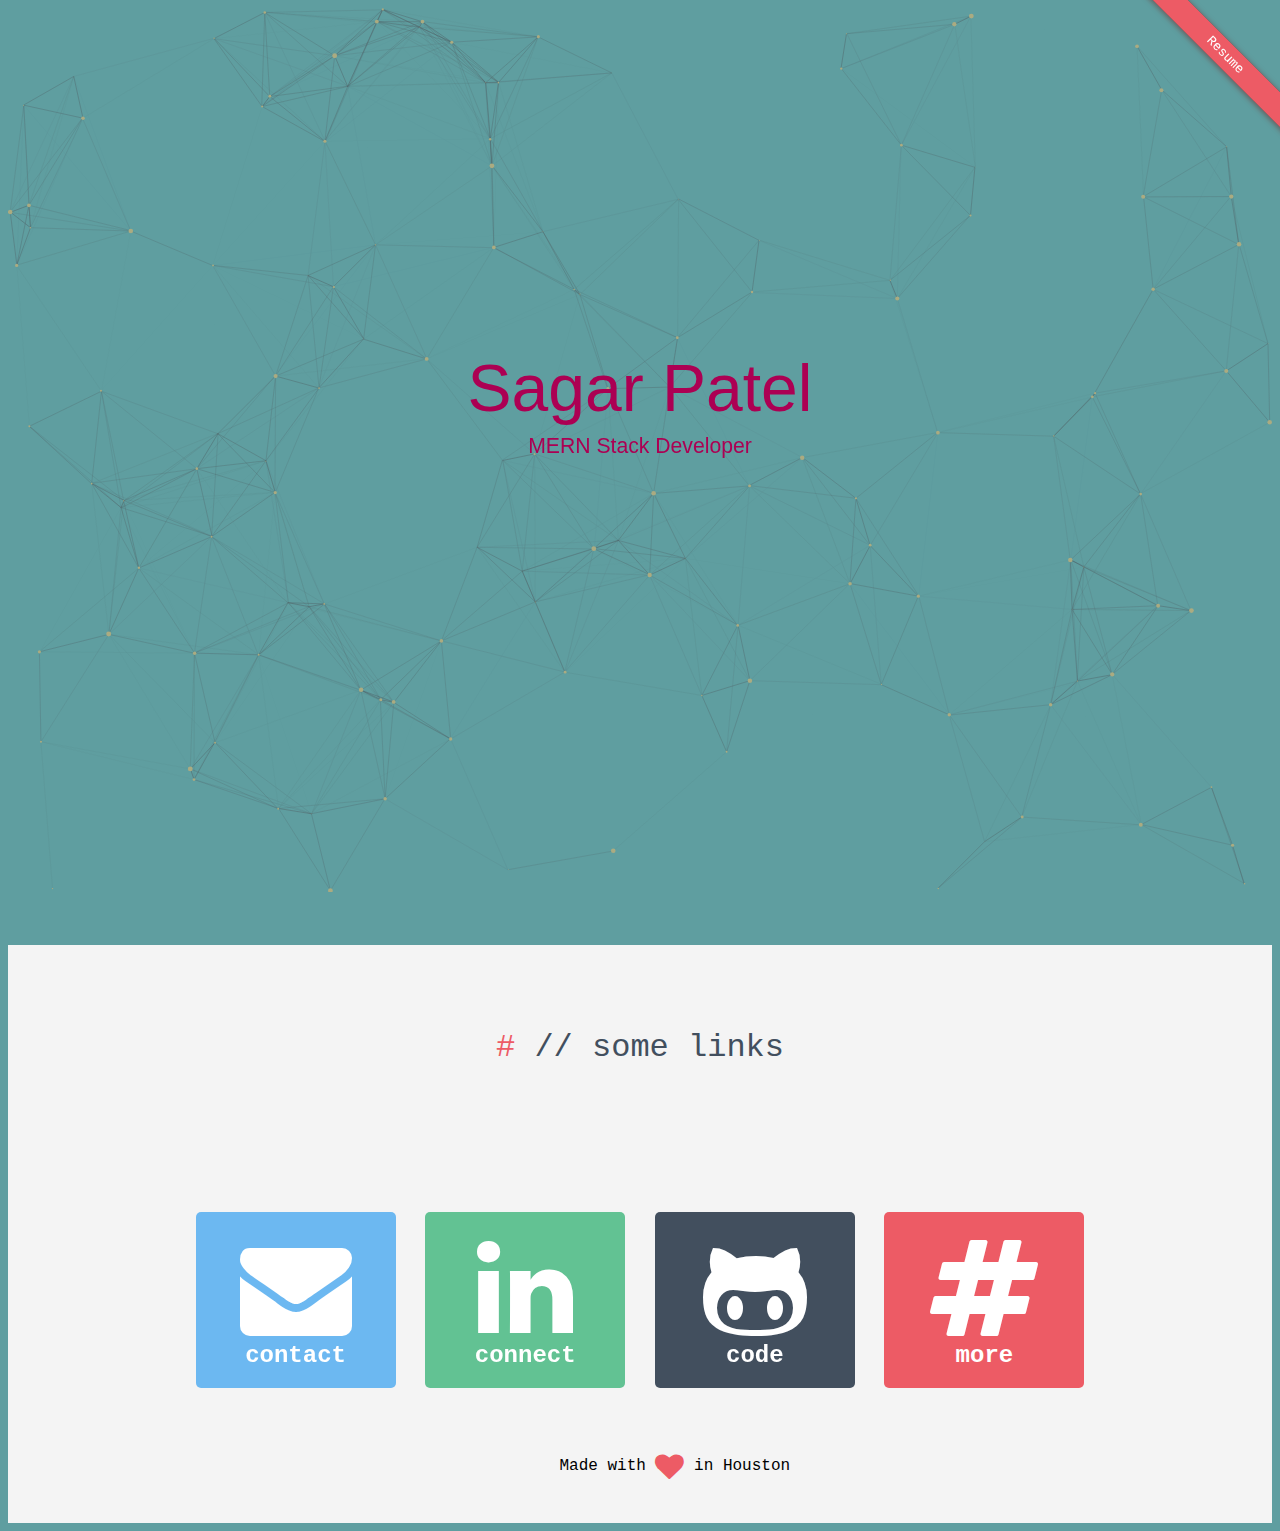
<file: index.html>
<html>
<head>
<title>sagar</title>
<link href="bower_components/font-awesome/css/font-awesome.css" rel="stylesheet">
<link rel="stylesheet" type="text/css" href="css/default.css" />
<link rel="stylesheet" type="text/css" href="css/animate.css" />
<link rel="stylesheet" type="text/css" href="css/style.css" />
<!--<style>body { background-color: #1d1d30; }</style>-->
<style>body { background-color: cadetblue; }</style>
</head>
<body>

<div class="container">

                  <header class="clearfix">
                        <h1 class="wow fadeInDown" data-wow-duration="0.6s" data-wow-delay="0.1s">Sagar Patel</h1>
                        <h2 class="wow fadeInDown" data-wow-duration="0.6s" data-wow-delay="0.2s">MERN Stack Developer</h2>
                  </header>
                  <section id="yolo">
                  <div id="particles-js"></div>
                  </section>
                  <script src="https://ajax.googleapis.com/ajax/libs/jquery/1.9.1/jquery.min.js"></script>
                              <script src="js/main.min.js"></script>
                                 <script>
                                 particlesJS('particles-js', {
                                 particles: {
                                 color: '#abab81',
                                 shape: 'circle',
                                 opacity: 1,
                                 size: 2.5,
                                 size_random: true,
                                 nb: 100,
                                 line_linked: {
                                 enable_auto: true,
                                 distance: 340,
                                 color: '#4f5b60',
                                 opacity: 0.5,
                                 width: 1,
                                 condensed_mode: {
                                    enable: false,
                                    rotateX: 600,
                                    rotateY: 600
                                    }
                                    },
                                    anim: {
                                       enable: true,
                                    scriptpeed: 1.5
                          }
                      },
                      interactivity: {
                          enable: true,
                          mouse: {
                              distance: 100
                          },
                          detect_on: 'canvas',
                          mode: 'grab'
                      },
                      retina_detect: true
                  });
                              </script>

</div>
<div class="c1">
  <h5># <span class="comment">// Some Links</span></h5>

      <div class="social">
        <div class="box-container">
          <div class="box box-flip contact">
            <a href="mailto:spatsagar@gmail.com" class="front">
              <i class="fa fa-envelope"></i>
              <h3>Contact</h3>
            </a>
            <a href="https://www.google.com" target="_blank" class="back"><i class="fa fa-facebook"></i></a>
          </div>

          <div class="box box-flip connect">
            <a href="https://www.linkedin.com/in/sagar-patel-a0124a160/" target="_blank" class="front">
              <i class="fa fa-linkedin"></i>
              <h3>Connect</h3>
            </a>
            <a href="https://www.google.com" target="_blank" class="back"><i class="fa fa-twitter"></i></a>
          </div>
        </div>

        <div class="box-container">
          <div class="box box-flip critique">
            <a href="https://www.google.com" target="_blank" class="front">
              <i class="fa fa-github-alt"></i>
              <h3>Code</h3>
            </a>
            <a href="https://www.google.com" target="_blank" class="back"><i class="fa fa-instagram"></i>
            <h3>instagram</h3></a>
          </div>

          <a href="#" target="_blank" id="create" class="box create">
            <i class="fa fa-hashtag"></i>
            <h3>More</h3>
          </a>
        </div>
      </div>


      <div class="footer">
        Made with <i class="fa fa-heart"></i> in <span class="big-sf">Houston</span><span class="small-sf">NY</span>
      </div>

      <div class="banner"><a href="Resume/index.html" class="resume">Resume</a></div>

      <!-- <a href="Resume/index.html" class="resume">my resume</a> -->

      <script src="js/main.js"></script>
</div>


</body>
</html>
</file>
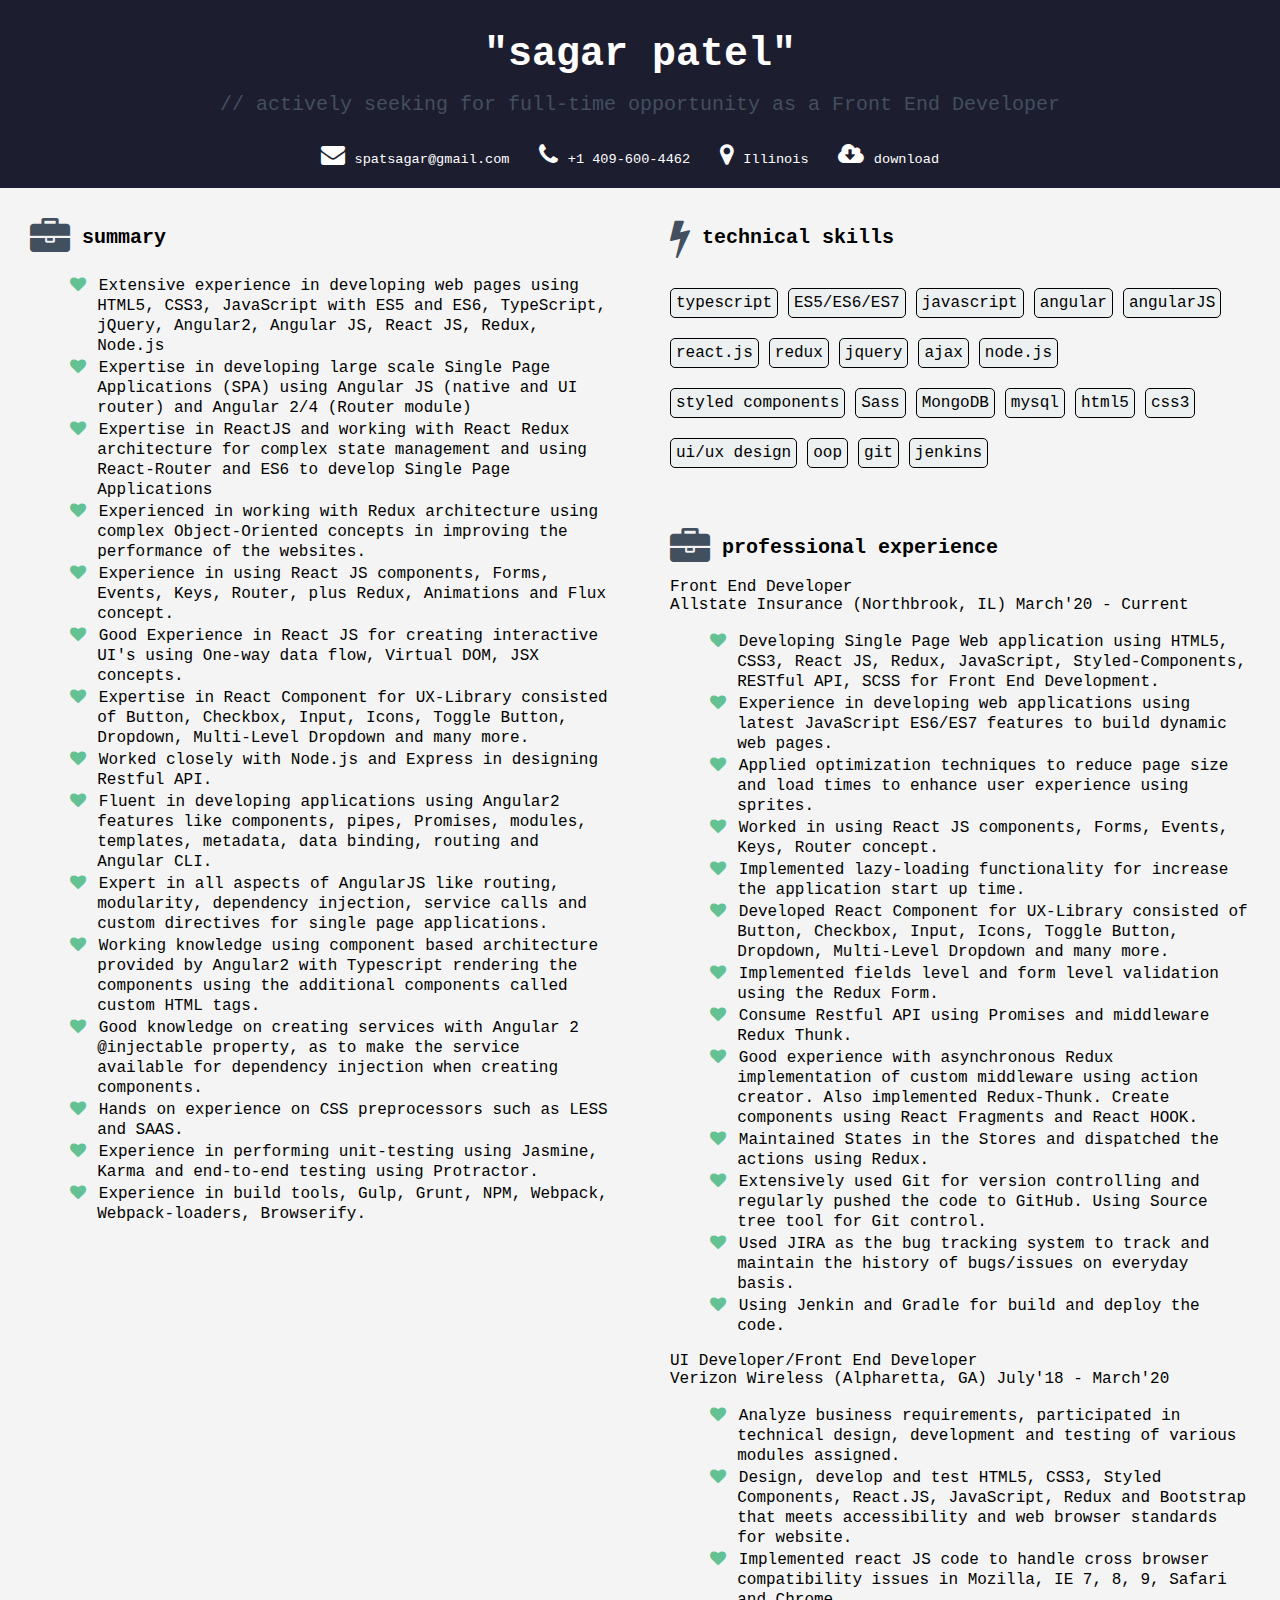
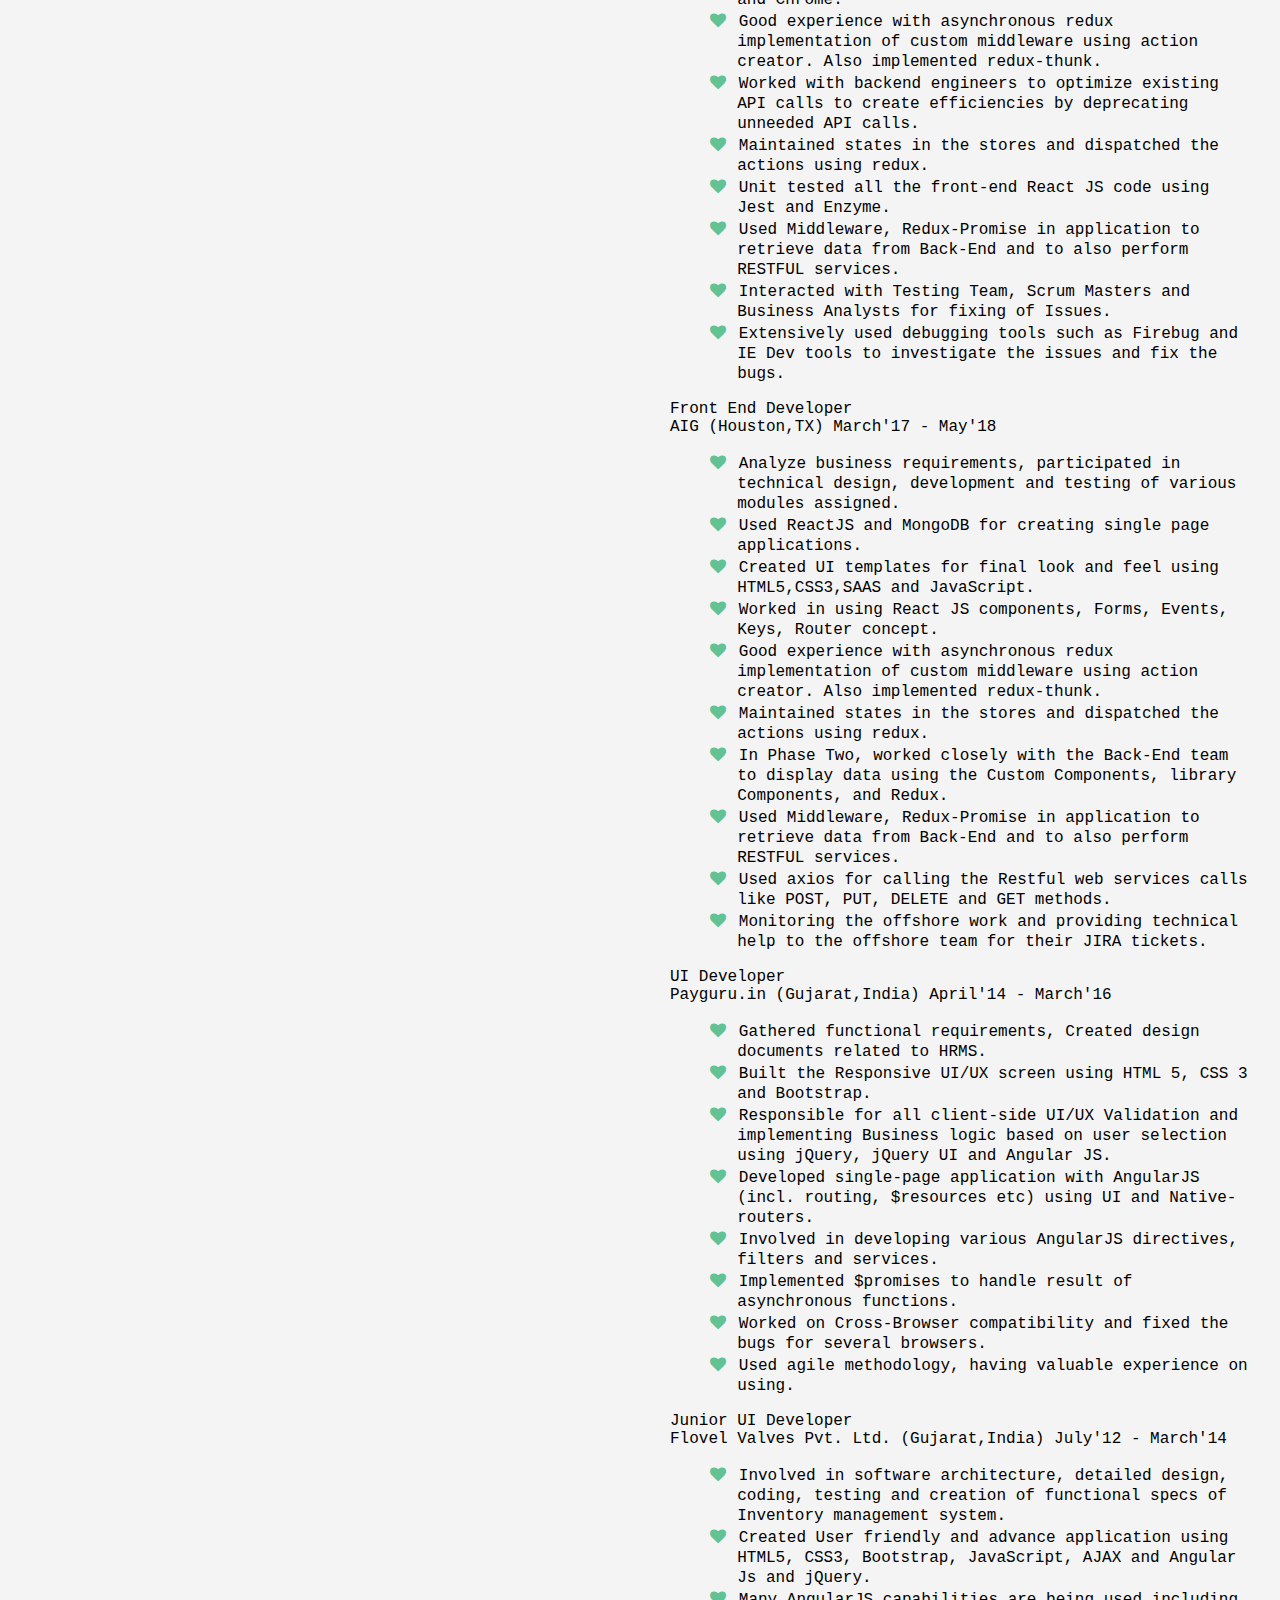
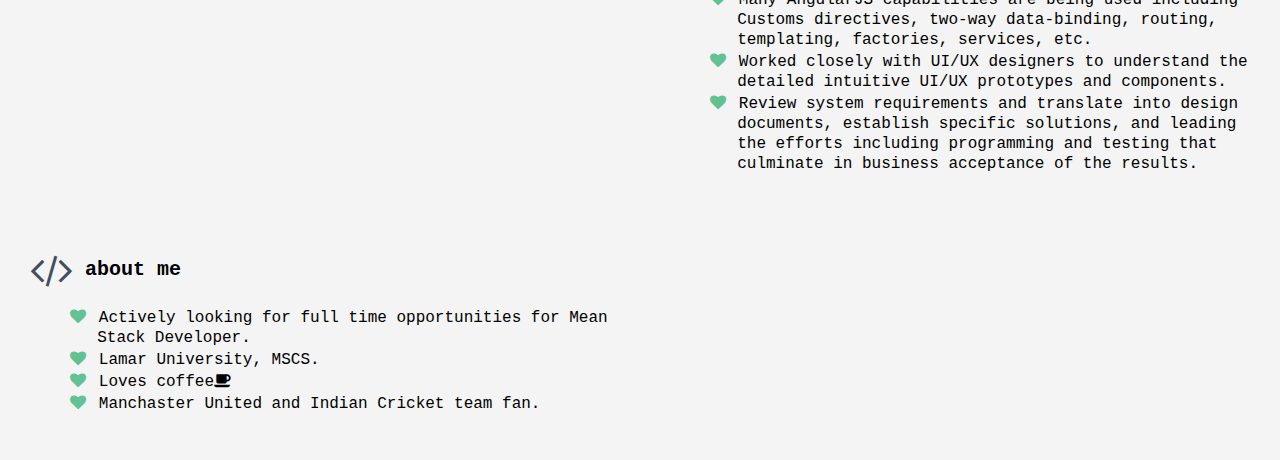
<file: Resume/index.html>
<!doctype html>
<html>
<head>
  <title>Sagar Patel: resume</title>
  <link href="bower_components/font-awesome/css/font-awesome.css" rel="stylesheet">
  <link href="index.css" rel="stylesheet">
  <meta name="viewport" content="initial-scale = 1.0, maximum-scale = 1.0"/>
</head>
<body>
  <header>
    <h1>
      <span>"sagar patel"</span>
      <br>
      <small class="comment">// actively seeking for full-time opportunity as a Front End Developer </small>
    </h1>
    <div class="personal-info">
      <a href="mailto:spatsagar@gmail.com" class="email">
        <i class="fa fa-envelope"></i>
        <span class="text">spatsagar@gmail.com</span>
      </a>
      <a href="tel:4096004462" class="phone-number">
          <i class="fa fa-phone"></i>
          <span class="text">+1 409-600-4462</span>
        </a>
        <a href="https://www.google.com/maps/place/54+Winthrop+Ave,+Albany,+NY+12203/@42.6700799,-73.7983677,17z/data=!4m7!1m4!3m3!1s0x89de0affe0289497:0xce5bb7a552f2bd13!2s54+Winthrop+Ave,+Albany,+NY+12203!3b1!3m1!1s0x89de0affe0289497:0xce5bb7a552f2bd13" target="_blank" class="location">
          <i class="fa fa-map-marker"></i>
          <span class="text">Illinois</span>
        </a>
        <a href="http://www.google.com" target="_blank"class="download">
          <i class="fa fa-cloud-download"></i>
          <span class="text">download</span>
        </a>
      </div>
    </header>
    <div class="summary">
      <h2 class="text">
        <i class="fa fa-briefcase"></i>
        summary
      </h2>
      <ul>
        <li> Extensive experience in developing web pages using HTML5, CSS3, JavaScript with ES5 and ES6, TypeScript, jQuery, Angular2, Angular JS, React JS, Redux, Node.js</li>
        <li> Expertise in developing large scale Single Page Applications (SPA) using Angular JS (native and UI router) and Angular 2/4 (Router module)</li>
        <li> Expertise in ReactJS and working with React Redux architecture for complex state management and using React-Router and ES6 to develop Single Page Applications</li>
        <li> Experienced in working with Redux architecture using complex Object-Oriented concepts in improving the performance of the websites.</li>
        <li> Experience in using React JS components, Forms, Events, Keys, Router, plus Redux, Animations and Flux concept.</li>
        <li> Good Experience in React JS for creating interactive UI's using One-way data flow, Virtual DOM, JSX concepts.</li>
        <li> Expertise in React Component for UX-Library consisted of Button, Checkbox, Input, Icons, Toggle Button, Dropdown, Multi-Level Dropdown and many more.</li>
        <li> Worked closely with Node.js and Express in designing Restful API.</li>
        <li> Fluent in developing applications using Angular2 features like components, pipes, Promises, modules, templates, metadata, data binding, routing and Angular CLI.</li>
        <li> Expert in all aspects of AngularJS like routing, modularity, dependency injection, service calls and custom directives for single page applications.</li>
        <li> Working knowledge using component based architecture provided by Angular2 with Typescript rendering the components using the additional components called custom HTML tags.</li>
        <li> Good knowledge on creating services with Angular 2 @injectable property, as to make the service available for dependency injection when creating components.</li>
        <li> Hands on experience on CSS preprocessors such as LESS and SAAS.</li>
        <li> Experience in performing unit-testing using Jasmine, Karma and end-to-end testing using Protractor.</li>
        <li> Experience in build tools, Gulp, Grunt, NPM, Webpack, Webpack-loaders, Browserify.</li>
      </ul> </div>
     
    
    <div class="skills clearfix">
      <h2 class="text">
        <i class="fa fa-bolt"></i>
        technical skills
      </h2>
      <div class="box">typescript</div>
      <div class="box">ES5/ES6/ES7</div>
      <div class="box">javascript</div>
      <div class="box">angular</div>
      <div class="box">angularJS</div>
      <div class="box">react.js</div>
      <div class="box">redux</div>
      <div class="box">jquery</div>
      <div class="box">ajax</div>
      <div class="box">node.js</div>
      <div class="box">styled components</div>
      <div class="box">Sass</div>
      <div class="box">MongoDB</div>
      <div class="box">mysql</div>
      <div class="box">html5</div>
      <div class="box">css3</div>
      <div class="box">ui/ux design</div>
      <div class="box">oop</div>
      <div class="box">git</div>
      <div class="box">jenkins</div>
    </div>

    <div class="experience">
      <h2 class="text">
        <i class="fa fa-briefcase"></i>
        professional experience
      </h2>
	    <div class="job-title">Front End Developer </div>
      <div class="job-title">Allstate Insurance (Northbrook, IL)   March'20 - Current </div>
      <ul>
        <li>
          Developing Single Page Web application using HTML5, CSS3, React JS, Redux, JavaScript, Styled-Components, RESTful API,  SCSS for Front End Development. 
        </li>
        <li>
          Experience in developing web applications using latest JavaScript ES6/ES7 features to build dynamic web pages.
        </li>
        <li>
          Applied optimization techniques to reduce page size and load times to enhance user experience using sprites. 
        </li>
        <li>
          Worked in using React JS components, Forms, Events, Keys, Router concept.
        </li>
        <li>
          Implemented lazy-loading functionality for increase the application start up time.
        </li>
        <li>
          Developed React Component for UX-Library consisted of Button, Checkbox, Input, Icons, Toggle Button, Dropdown, Multi-Level Dropdown and many more.
        </li>
        <li>
          Implemented fields level and form level validation using the Redux Form.
        </li>
        <li>
          Consume Restful API using Promises and middleware Redux Thunk.  
        </li>
        <li>
          Good experience with asynchronous Redux implementation of custom middleware using action creator. Also implemented Redux-Thunk. Create components using React Fragments and React HOOK.
        </li>
		<li>
		  Maintained States in the Stores and dispatched the actions using Redux.
		 </li>
		<li>
		  Extensively used Git for version controlling and regularly pushed the code to GitHub. Using Source tree tool for Git control.
		</li>
        <li>
          Used JIRA as the bug tracking system to track and maintain the history of bugs/issues on everyday basis.
        </li>
		<li>
		  Using Jenkin and Gradle for build and deploy the code.
		</li>
      </ul>
	    <div class="job-title">UI Developer/Front End Developer </div>
      <div class="job-title">Verizon Wireless (Alpharetta, GA)   July'18 - March'20 </div>
      <ul>
        <li>
          Analyze business requirements, participated in technical design, development and testing of various modules assigned.
        </li>
        <li>
          Design, develop and test HTML5, CSS3, Styled Components, React.JS, JavaScript, Redux and Bootstrap that meets accessibility and web browser standards for website.
        </li>
        <li>
          Implemented react JS code to handle cross browser compatibility issues in Mozilla, IE 7, 8, 9, Safari and Chrome.
        </li>
        <li>
          Good experience with asynchronous redux implementation of custom middleware using action creator. Also implemented redux-thunk.
        </li>
        <li>
          Worked with backend engineers to optimize existing API calls to create efficiencies by deprecating unneeded API calls.
        </li>
        <li>
          Maintained states in the stores and dispatched the actions using redux.
        </li>
        <li>
          Unit tested all the front-end React JS code using Jest and Enzyme. 
        </li>
        <li>
          Used Middleware, Redux-Promise in application to retrieve data from Back-End and to also perform RESTFUL services.  
        </li>
        <li>
          Interacted with Testing Team, Scrum Masters and Business Analysts for fixing of Issues.
        </li>
        <li>
          Extensively used debugging tools such as Firebug and IE Dev tools to investigate the issues and fix the bugs.
        </li>
      </ul>
      <div class="job-title">Front End Developer </div>
      <div class="job-title">AIG (Houston,TX)   March'17 - May'18 </div>
      <ul>
        <li>
          Analyze business requirements, participated in technical design, development and testing of various modules assigned.
        </li>
        <li>
          Used ReactJS and MongoDB for creating single page applications.
        </li>
        <li>
          Created UI templates for final look and feel using HTML5,CSS3,SAAS and JavaScript.
        </li>
        <li>
          Worked in using React JS components, Forms, Events, Keys, Router concept.
        </li>
        <li>
          Good experience with asynchronous redux implementation of custom middleware using action creator. Also implemented redux-thunk.
        </li>
        <li>
          Maintained states in the stores and dispatched the actions using redux.
        </li>
        <li>
          In Phase Two, worked closely with the Back-End team to display data using the Custom Components, library Components, and Redux.
        </li>
        <li>
          Used Middleware, Redux-Promise in application to retrieve data from Back-End and to also perform RESTFUL services.  
        </li>
        <li>
          Used axios for calling the Restful web services calls like POST, PUT, DELETE and GET methods.
        </li>
        <li>
          Monitoring the offshore work and providing technical help to the offshore team for their JIRA tickets.
        </li>
      </ul>
          <div class="job-title">UI Developer</div>
      <div class="job-title">Payguru.in (Gujarat,India)   April'14 - March'16</div>
      <ul>
        <li>
           Gathered functional requirements, Created design documents related to HRMS.
        </li>
        <li>
           Built the Responsive UI/UX screen using HTML 5, CSS 3 and Bootstrap.
        </li>
        <li>
           Responsible for all client-side UI/UX Validation and implementing Business logic based on user selection using jQuery, jQuery UI and Angular JS.
        </li>
        <li>
           Developed single-page application with AngularJS (incl. routing, $resources etc) using UI and Native-routers.
        </li>
        <li>
           Involved in developing various AngularJS directives, filters and services.
        </li>
        <li>
           Implemented $promises to handle result of asynchronous functions.
        </li>
        <li>
           Worked on Cross-Browser compatibility and fixed the bugs for several browsers.
        </li>
        <li>
           Used agile methodology, having valuable experience on using.
        </li>
      </ul>

      
    <div class="job-title">Junior UI Developer</div>
    <div class="job-title">Flovel Valves Pvt. Ltd. (Gujarat,India)   July'12 - March'14</div>
      <ul>
        <li> 
           Involved in software architecture, detailed design, coding, testing and creation of functional specs of Inventory management system. 
        </li>
        <li>
           Created User friendly and advance application using HTML5, CSS3, Bootstrap, JavaScript, AJAX and Angular Js and jQuery.
        </li>
        <li> 
           Many AngularJS capabilities are being used including Customs directives, two-way data-binding, routing, templating, factories, services, etc.
        </li>
        <li> 
           Worked closely with UI/UX designers to understand the detailed intuitive UI/UX prototypes and components.
        </li>
        <li> 
           Review system requirements and translate into design documents, establish specific solutions, and leading the efforts including programming and testing that culminate in business acceptance of the results.
        </li>
      </ul>
    </div>


    <div class="more-info clearfix">
      <h2 class="text">
        <i class="fa fa-code"></i>
        about me
      </h2>
      <ul>
        <li>
          Actively looking for full time opportunities for Mean Stack Developer.
        </li>
        <li>
          Lamar University, MSCS.
        </li>
        <li>
          Loves coffee<i class="fa fa-coffee" aria-hidden="true"></i>
        </li>
        <li>
          Manchaster United and Indian Cricket team fan.
        </li>
      </ul>
    </div>
  </body>
  </html>
</file>
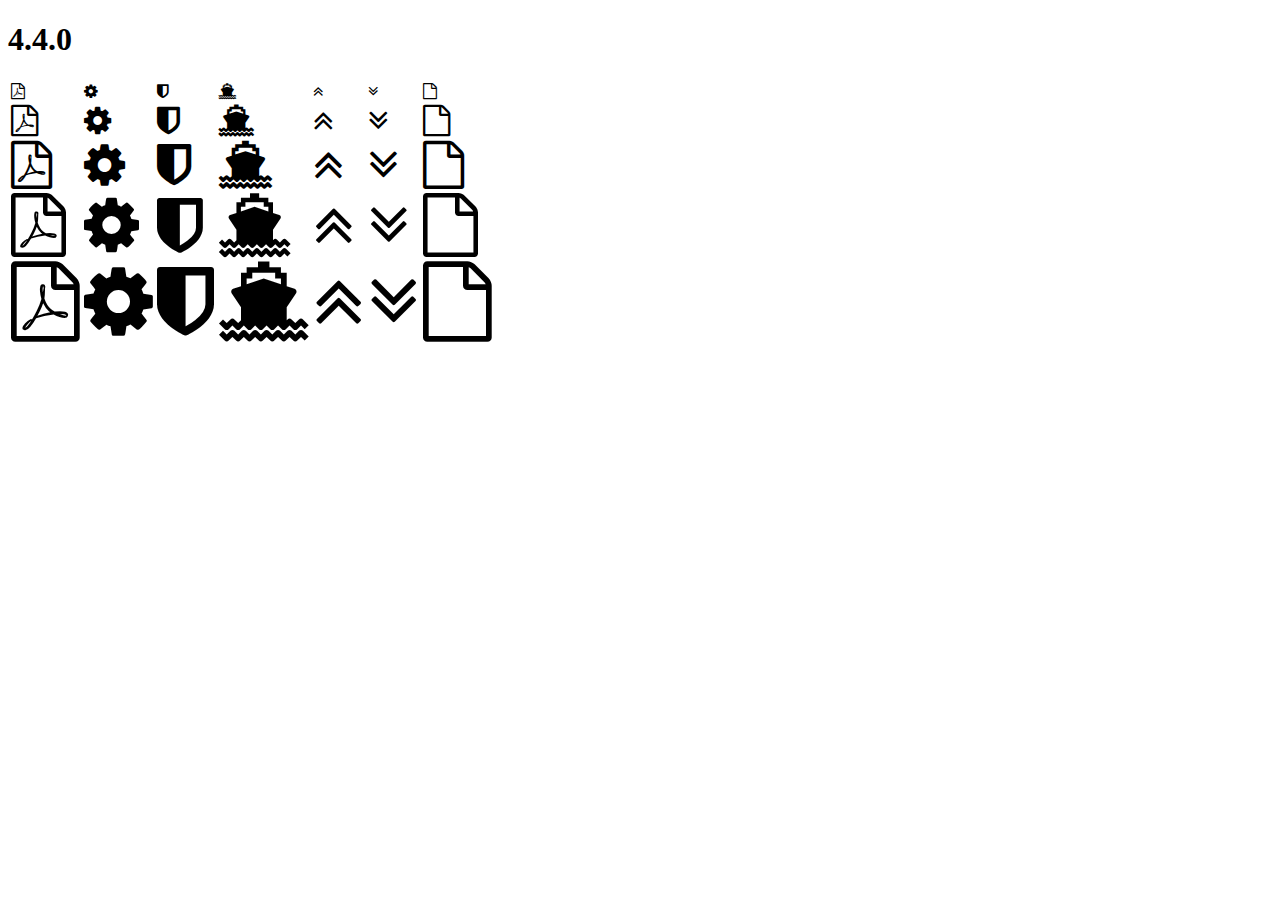
<file: bower_components/font-awesome/fonts/4.4.0/index.html>
<!DOCTYPE html>
<html>
  <head>
    <link rel="stylesheet" href="https://maxcdn.bootstrapcdn.com/font-awesome/4.4.0/css/font-awesome.css" />
  </head>

  <body>
    <h1>4.4.0</h1>
    <table>
      <tr>
        <td><i class="fa fa-1x fa-file-pdf-o"></i></td>
        <td><i class="fa fa-1x fa-cog"></i></td>
        <td><i class="fa fa-1x fa-shield"></i></td>
        <td><i class="fa fa-1x fa-ship"></i></td>
        <td><i class="fa fa-1x fa-angle-double-up"></i></td>
        <td><i class="fa fa-1x fa-angle-double-down"></i></td>
        <td><i class="fa fa-1x fa-file-o"></i></td>
      </tr>
      <tr>
        <td><i class="fa fa-2x fa-file-pdf-o"></i></td>
        <td><i class="fa fa-2x fa-cog"></i></td>
        <td><i class="fa fa-2x fa-shield"></i></td>
        <td><i class="fa fa-2x fa-ship"></i></td>
        <td><i class="fa fa-2x fa-angle-double-up"></i></td>
        <td><i class="fa fa-2x fa-angle-double-down"></i></td>
        <td><i class="fa fa-2x fa-file-o"></i></td>
      </tr>
      <tr>
        <td><i class="fa fa-3x fa-file-pdf-o"></i></td>
        <td><i class="fa fa-3x fa-cog"></i></td>
        <td><i class="fa fa-3x fa-shield"></i></td>
        <td><i class="fa fa-3x fa-ship"></i></td>
        <td><i class="fa fa-3x fa-angle-double-up"></i></td>
        <td><i class="fa fa-3x fa-angle-double-down"></i></td>
        <td><i class="fa fa-3x fa-file-o"></i></td>
      </tr>
      <tr>
        <td><i class="fa fa-4x fa-file-pdf-o"></i></td>
        <td><i class="fa fa-4x fa-cog"></i></td>
        <td><i class="fa fa-4x fa-shield"></i></td>
        <td><i class="fa fa-4x fa-ship"></i></td>
        <td><i class="fa fa-4x fa-angle-double-up"></i></td>
        <td><i class="fa fa-4x fa-angle-double-down"></i></td>
        <td><i class="fa fa-4x fa-file-o"></i></td>
      </tr>
      <tr>
        <td><i class="fa fa-5x fa-file-pdf-o"></i></td>
        <td><i class="fa fa-5x fa-cog"></i></td>
        <td><i class="fa fa-5x fa-shield"></i></td>
        <td><i class="fa fa-5x fa-ship"></i></td>
        <td><i class="fa fa-5x fa-angle-double-up"></i></td>
        <td><i class="fa fa-5x fa-angle-double-down"></i></td>
        <td><i class="fa fa-5x fa-file-o"></i></td>
      </tr>
    </table>
  </body>

</html>
</file>
<file: css/default.css>
.container > header {
	padding: 2.875em 1.875em 1.875em;
	position: absolute;
	z-index: 1000;
	  top: 50%;
  width: 600px;
  height: 300px;
  left: 50%;
  margin-top: -150px;
  margin-left: -300px;
  text-align: center;
}

.container > header h1 {
	font-size: 4.125em;
	line-height: 1.3;
	margin: 0;
	font-weight: 400;
	color: #AC0053;
	font-family: "lust-display",sans-serif;

}

.container > header h2 {
	font-size: 1.325em;
	line-height: 1.3;
	margin: 0;
	font-weight: 400;
  color: #AC0053;
	font-family: "lust-display", sans-serif;
}
</file>
<file: css/style.css>
* {
  box-sizing: border-box;
}

.c1 {
  background-color: #f4f4f4;
  margin: 0;
  font-family: "Lucida Console", Courier, monospace;
}

h5 {
  padding: 2.6em 0.5em;
  color: #ed5b65;
  text-align: center;
  font-size: 2em;
  font-weight: normal;
  text-transform: lowercase;
}

h5 .comment {
  color: #424f5e;
  display: none;
}

@media (min-width: 33em) {
  h5 .comment {
    display: inline;
  }
}

h3 {
  font-size: 1.5em;
}

.social {
  text-align: center;
}

@media (min-width: 60em) {
  .box-container {
    display: inline;
  }
}

.box {
  position: relative;
  display: inline-block;
  vertical-align: top;
  margin: 10px;
  width: 12.5em;
  height: 11em;
}

.box,
.box-flip .front,
.box-flip .back {
  color: #fff;
  text-decoration: none;
  border-radius: 5px;
  padding: 20px;
}

.box:hover,
.resume:hover {
  -webkit-animation: fadein_color 2s;
  -moz-animation:    fadein_color 2s;
  -o-animation:      fadein_color 2s;
  animation:         fadein_color 2s;
}

.box i,
.box h3 {
  line-height: 1;
  margin: 0;
  text-transform: lowercase;
}

.box i {
  font-size: 7em;
}

.box-flip {
  padding: 0;
}

.box-flip .front,
.box-flip .back {
  position: absolute;
  top: 0;
  left: 0;
  width: 100%;
  height: 100%;
  -webkit-transition: all 0.5s;
  -moz-transition: all 0.5s;
  -o-transition: all 0.5s;
  transition: all 0.5s;
  -webkit-transform-style: preserve-3d;
  -moz-transform-style: preserve-3d;
  -o-transform-style: preserve-3d;
  transform-style: preserve-3d;
  -webkit-backface-visibility: hidden;
  -moz-backface-visibility: hidden;
  -o-backface-visibility: hidden;
  backface-visibility: hidden;
}

.box-flip .front {
  z-index: 900;
  -webkit-transform: rotateX(0);
  -moz-transform: rotateX(0);
  -o-transform: rotateX(0);
  -ms-transform: rotateX(0);
  transform: rotateX(0);
}

.transition .box-flip .front {
  -webkit-transform: rotateX(180deg);
  -moz-transform: rotateX(180deg);
  -o-transform: rotateX(180deg);
  transform: rotateX(180deg);
}

.social .contact .front {
  background-color: #6cb8f1;
}

.social .contact:hover .front {
  background-color: #333399;
}

.social .connect .front {
  background-color: #62c293;
}

.social .connect:hover .front {
  background-color: #1c6641;
}

.social .critique .front {
  background-color: #424f5e;
}

.social .critique:hover .front {
  background-color: #000;
}

.social .create {
  background-color: #ed5b65;
}

.social .create:hover {
  background-color: #d1000e;
}

.box-flip .back {
  background-size: cover;
  z-index: 800;
  -webkit-transform: rotateX(-180deg);
  -moz-transform: rotateX(-180deg);
  -ms-transform: rotateX(-180deg);
  -o-transform: rotateX(-180deg);
  transform: rotateX(-180deg);
}

.transition .box-flip .back {
  z-index: 1000;
  -webkit-transform: rotateX(0);
  -moz-transform: rotateX(0);
  -ms-transform: rotateX(0);
  -o-transform: rotateX(0);
  transform: rotateX(0);
}

.critique .back {
  background-color: #bdc3c7;
}

.connect .back {
  background-color: #bdc3c7;
}

.contact .back {
  background-size: 62%;
  background-position: center;
  background-color: #bdc3c7;
}

.footer {
  padding: 3em;
  text-align: center;
}

.footer .big-sf {
  display: none;
}

@media (min-width: 28.125em) {
  .footer {
    text-indent: -2.5em;
  }
}

@media (min-width: 30em) {
  .footer .big-sf {
    display: inline;
  }

  .footer .small-sf {
    display: none;
  }

  .footer {
    text-indent: 4.35em;
  }
}

.footer .fa-heart {
  position: relative;
  top: 0.25em;
  color: #ed5b65;
  font-size: 1.8em;
  text-indent: 0;
}

a.resume {
  position: absolute;
  top: 10px;
  left: 10px;
  padding: 5px;
  color: white;
  background-color: #ed5b65;
  border-radius: 5px;
  text-decoration: none;
}

a.resume:hover {
  background-color: #d1000e;
}

@-webkit-keyframes fadein_color {
  0%   { opacity: .25; }
  100% { opacity: 1; }
}
@-moz-keyframes fadein_color {
  0%   { opacity: .25; }
  100% { opacity: 1; }
}
@-o-keyframes fadein_color {
  0%   { opacity: .25; }
  100% { opacity: 1; }
}
@keyframes fadein_color {
  0%   { opacity: .25; }
  100% { opacity: 1; }
}

.banner {
  position: absolute;
  top: 0;
  right: 0;
  height: 149px;
  width: 149px;
  overflow: hidden;
  padding: 0;
  margin: 0;
}

.banner a {
  display: block;
  width: 225px; /* Parent Height + (Parent Width)/2 */
  font-size: 13px;
  font-family: "Lucida Console", Courier, monospace;
  background-color: #333;
  color: #fff;
  word-spacing: 2px;
  text-decoration: none;
  padding: 5px 15px 5px 25px;

  position:relative;
  left: 20px;
  top: -37px;
  text-align: center;

  -moz-transform-origin: 0 0 ;
  -moz-transform:rotate(45deg);
  -moz-box-shadow:    1px 1px 5px 1px #666;

  -o-transform-origin: 0 0 ;
  -o-transform:rotate(45deg);
  -o-box-shadow:    1px 1px 5px 1px #666;

  -webkit-transform-origin: 0 0 ;
  -webkit-transform:rotate(45deg);
  -webkit-box-shadow: 1px 1px 5px 1px #666;

  -ms-transform-origin: 0 0 ;
  -ms-transform:rotate(45deg);
  -ms-box-shadow: 1px 1px 5px 1px #666;

  transform-origin: 0 0 ;
  transform:rotate(45deg);
  box-shadow: 1px 1px 5px 1px #666;

  background-image: -webkit-gradient(
    linear,
    left bottom,
    left top,
    color-stop(0.03, #ed5b65),
    color-stop(0.05, #ed5b65),
    color-stop(0.07, #ed5b65),
    color-stop(0.93, #ed5b65),
    color-stop(0.95, #ed5b65),
    color-stop(0.97, #ed5b65)
  );

  background-image: -webkit-linear-gradient(bottom, #ed5b65 3%, #ed5b65 5%, #ed5b65 7%, #ed5b65 93%, #ed5b65 95%, #ed5b65 97%);
  background-image: -ms-linear-gradient(bottom, #ed5b65 3%, #ed5b65 5%, #ed5b65 7%, #ed5b65 93%, #ed5b65 95%, #ed5b65 97%);
  background-image: -moz-linear-gradient(bottom, #ed5b65 3%, #ed5b65 5%, #ed5b65 7%, #ed5b65 93%, #ed5b65 95%, #ed5b65 97%);
  background-image: -o-linear-gradient(bottom, #ed5b65 3%, #ed5b65 5%, #ed5b65 7%, #ed5b65 93%, #ed5b65 95%, #ed5b65 97%);
  background-image: linear-gradient(bottom, #ed5b65 3%, #ed5b65 5%, #ed5b65 7%, #ed5b65 93%, #ed5b65 95%, #ed5b65 97%);
}
</file>
<file: Resume/index.css>
* {
  box-sizing: border-box;
}

body {
  background-color: #f4f4f4;
  margin: 0;
  font-family: "Lucida Console", Courier, monospace;
}

header {
  width: 100%;
  background-color: #1d1d30;
  padding: .75em .5em;
}

h1 {
  margin: .5em 0;
  font-size: 2.5em;
  font-weight: bold;
  color: white;
  text-align: center;
}

h1 .comment {
  font-size: .5em;
  font-weight: normal;
  color: #424f5e;
  display: none;
}

.comment:hover,
.comment:hover i{
  color: white;
}

h1:hover,
h1:hover{
  color: #ed5b65;
}
.personal-info {
  width: 100%;
  text-align: center;
  padding-bottom: .5em;
}

.personal-info .text {
  display: none;
  font-size: .85em;
}

.personal-info a {
  text-decoration: none;
  color: white;
}

.personal-info a:hover,
.personal-info a:hover i{
  color: #ed5b65;
}

.email,
.phone-number,
.location,
.download {
  display: inline;
  margin-right: 20px;
}

.personal-info .fa-envelope,
.personal-info .fa-phone,
.personal-info .fa-map-marker,
.personal-info .fa-cloud-download {
  color: white;
  font-size: 1.5em;
}

.experience,
.summary,
.skills,
.more-info {
  width: 100%;
  padding: 30px;
}

.skills {
  margin-top: -30px; /*super hack*/
}

.more-info {
  margin-top: -30px; /*to line up with stocktwits */
}

.experience .fa-briefcase,
.summary .fa-briefcase,
.skills .fa-bolt ,
.more-info .fa-code{
  color: #424f5e;
  font-size: 2em;
  vertical-align: middle;
}

.experience .text,
.summary .text,
.skills .text,
.more-info .text {
  font-size: 1.25em;
  margin: 0 0 0.5em 0;
}

.experience .summary .job-title {
  font-size: 1.25em;
  padding: 20px 0 0 20px;
}

.experience li,
.summary li,
.more-info li {
  padding-left: 1.7em;
  list-style: none;
  line-height: 20px
}

.experience li:before,
.summary li:before,
.more-info li:before {
  content: "\f004";
  color: #62c293;
  font-family: FontAwesome;
  display: inline-block;
  margin-left: -1.7em; /*same as padding-left set on li*/
  width: 1.2em;
}

.more-info a,
.more-info a:visited {
  text-decoration: none;
  color: #ed5b65;
}

.experience ul .bullets {
  font-family: "Lucida Console", Courier, monospace;
  color: black;
  font-size: .75em;
}

.summary ul .bullets {
  font-family: "Lucida Console", Courier, monospace;
  color: black;
  font-size: .75em;
}

.skills .box {
  float: left;
  padding: 5px;
  margin-top: 20px;
  margin-right: 10px;
  border: 1px solid black;
  border-radius: 5px;
  background-color: #ecf0f1;
}

.skills .box:hover {
  background-color: #7f8c8d;
}

.clearfix:after {
  visibility: hidden;
  display: block;
  font-size: 0;
  content: " ";
  clear: both;
  height: 0;
}
* html .clearfix             { zoom: 1; } /* IE6 */
*:first-child+html .clearfix { zoom: 1; } /* IE7 */

@media (min-width: 47em) {
  h1 .comment {
    display: inline;
  }

  .personal-info .text {
    display: inline;
  }
}

@media (min-width: 57em) {
  .experience,
  .summary,
  .skills,
  .more-info {
    float: left;
    width: 50%;
    height: 100%;
    padding: 30px;
    margin-top: 0;
  }
}
</file>
